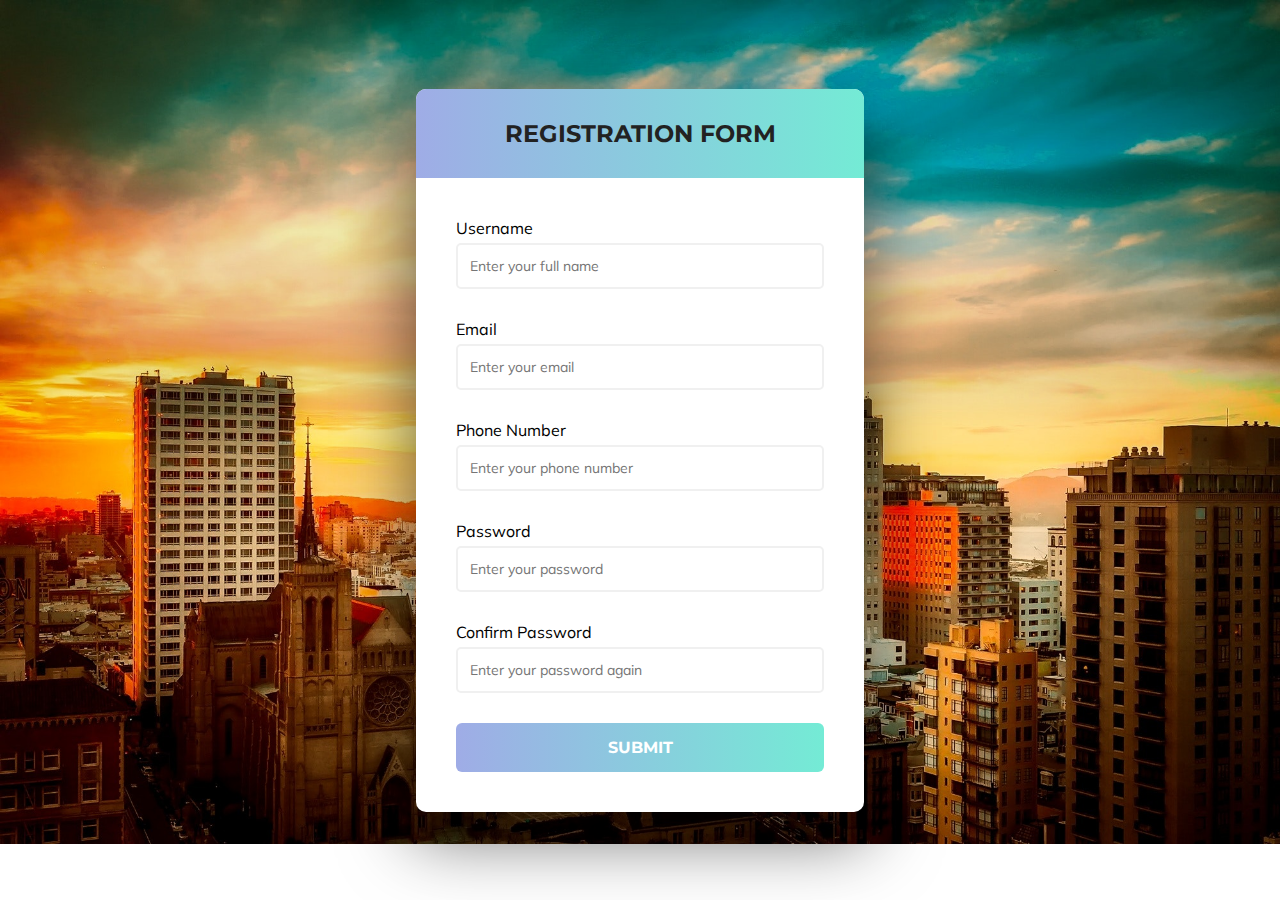
<file: index.html>
<!DOCTYPE html>
<html lang="en">
<head>
    <meta charset="UTF-8">
    <meta http-equiv="X-UA-Compatible" content="IE=edge">
    <meta name="viewport" content="width=device-width, initial-scale=1.0">

    <!-- font awesome -->
    <link rel="stylesheet" href="https://cdnjs.cloudflare.com/ajax/libs/font-awesome/6.3.0/css/all.min.css" integrity="sha512-SzlrxWUlpfuzQ+pcUCosxcglQRNAq/DZjVsC0lE40xsADsfeQoEypE+enwcOiGjk/bSuGGKHEyjSoQ1zVisanQ==" crossorigin="anonymous" referrerpolicy="no-referrer" />

    <!-- CSS  -->
    <link rel="stylesheet" type="text/css" href="css/style.css">
    <title>Document</title>
</head>
<body>
    <div class="container">
        <div class="header">
            <h2>REGISTRATION FORM</h2>
        </div>
        <form action="" class="form" id="form">
            <div class="form-control">
                <label for="">Username</label>
                <input type="text" name="" id="username" placeholder="Enter your full name" autocomplete="off">
                <i class="fa-solid fa-circle-check"></i>
                <i class="fa-solid fa-circle-exclamation"></i>
                <small>Error Message</small>
            </div>

            <div class="form-control">
                <label for="">Email</label>
                <input type="text" name="" id="email" placeholder="Enter your email" autocomplete="off">
                <i class="fa-solid fa-circle-check"></i>
                <i class="fa-solid fa-circle-exclamation"></i>
                <small>Error Message</small>
            </div>

            <div class="form-control">
                <label for="">Phone Number</label>
                <input type="number" name="" id="phone" placeholder="Enter your phone number" autocomplete="off">
                <i class="fa-solid fa-circle-check"></i>
                <i class="fa-solid fa-circle-exclamation"></i>
                <small>Error Message</small>
            </div>

            <div class="form-control">
                <label for="">Password</label>
                <input type="password" name="" id="password" placeholder="Enter your password" autocomplete="off">
                <i class="fa-solid fa-circle-check"></i>
                <i class="fa-solid fa-circle-exclamation"></i>
                <small>Error Message</small>
            </div>

            <div class="form-control">
                <label for="">Confirm Password</label>
                <input type="password" name="" id="cpassword" placeholder="Enter your password again" autocomplete="off">
                <i class="fa-solid fa-circle-check"></i>
                <i class="fa-solid fa-circle-exclamation"></i>
                <small>Error Message</small>
            </div>
            <input type="submit" value="Submit" class="btn">
        </form>
    </div>

    <!-- sweet alert cdn -->
    <!-- <script src="https://unpkg.com/sweetalert/dist/sweetalert.min.js"></script> -->

    <script type="text/javascript" src="./js/index.js"></script>
</body>
</html>
</file>
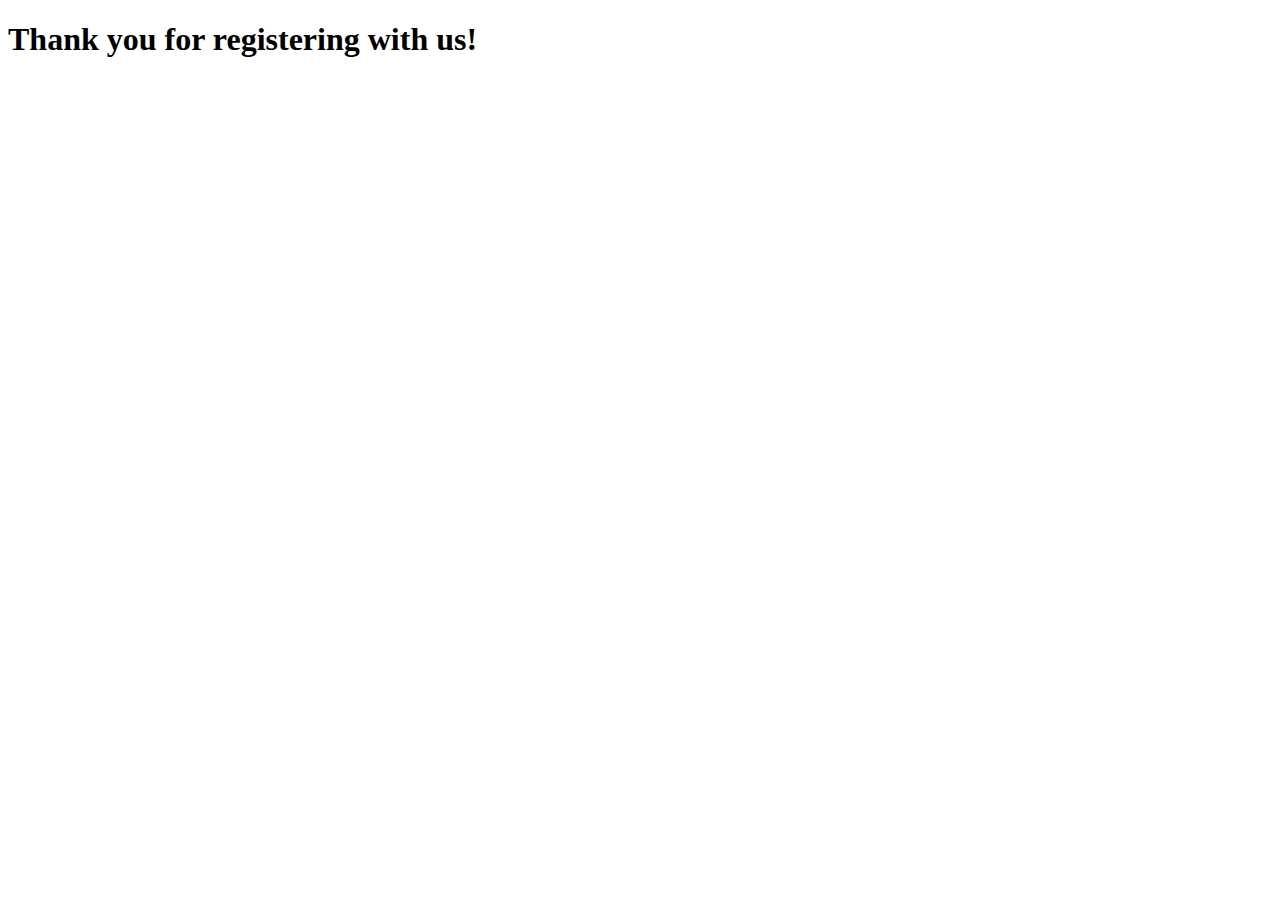
<file: success.html>
<!DOCTYPE html>
<html lang="en">
    <head>
    
        <title>Success Page</title>
    </head>
    <body>
        <h1>
            Thank you for registering with us!
            
        </h1>
    </body>
</html>
</file>
<file: css/style.css>
@import url('https://fonts.googleapis.com/css2?family=Montserrat:wght@500&family=Mulish:wght@500&display=swap');
*{
    margin: 0;
    padding: 0;
    box-sizing: border-box;
}

:root{
    --myfont: 'Mulish', sans-serif;
    --my-btn-font: 'Montserrat', sans-serif;
    --lg-lightcolor: linear-gradient(to left, rgba(116, 235, 213, 0.6), rgba(159, 172, 230, 0.6));
    --lg-color: linear-gradient(to left, #74ebd5, #9face6)
}

body{
    background:url('../images/bg.jpg');
    background-size: 100%;
    background-repeat: no-repeat;
    font-family: var(--myfont);
    display: flex;
    align-items: center;
    justify-content: center;
    min-height: 100vh;
    width: 100vw;
   
}
.container{
    background-color: #fff;
    border-radius: 10px;
    -webkit-border-radius: 10px;
    box-shadow: rgba(0, 0, 0, 0.56) 0px 22px 70px 4px;
    overflow: hidden;
    width: calc(100vw - 65vw);
    max-width: 100%;
}

.header{
    background: var(--lg-color);
    padding: 30px 0;
}

.header h2{
    color: #222;
    font-family: var(--my-btn-font);
    font-size: 24px;
    text-transform: uppercase;
    text-align: center;
}

.form{
    padding: 40px;
}

.form-control{
    margin-bottom: 30px;
    position: relative;
}
.form-control label{
    display: inline-block;
    margin-bottom: 5px;
}

.form-control input{
    width: 100%;
    border:2px solid #f0f0f0;
    border-radius: 5px;
    display: block;
    font-family: var(--myfont);
    font-size: 14px;
    padding: 12px;
}

.form-control input:focus{
    outline: none;
    border-color: #777;
}

.form-control.success input{
    border-color: #2ecc71;
}

.form-control.error input{
    border-color: #e74c3c;
}

.form-control i{
    position: absolute;
    right: 12px;
    top: 38px;
    visibility: hidden;
}

.form-control.success i.fa-circle-check{
    color: #2ecc71;
    visibility: visible;
}
.form-control.error i.fa-circle-exclamation{
    color: #e74c3c;
    visibility: visible;
}

.form-control small{
    color: #e74c3c;
    position: absolute;
    /* bottom: 0; */
    left: 0;
    visibility: hidden;
}

.form-control.error small{
    visibility: visible;
}

.form .btn{
    background: var(--lg-color);
    border-radius: 6px;
    border: none;
    outline: none;
    color: #fff;
    display: block;
    font-family: var(--my-btn-font);
    font-size: 16px;
    padding: 15px 0;
    margin-top: 20px;
    width: 100%;
    font-weight: bold;
    text-transform: uppercase;
    transition: all 1s ease;
}

.form .btn:hover{
    background: linear-gradient(to right, #74ebd5, #9face6);
}

@media(max-width:998px){
    body{
        background-size: cover;
    background-repeat: no-repeat;
    min-height: 100vh;
    width: 100vw;

    }
    .container{
        width: calc(100vw - 35vw);
        max-width: 100%;
    }
}

@media(max-width:1005px){
    body{
        background-size: cover;
    background-repeat: no-repeat;
    min-height: 100vh;
    width: 100vw;

    }
    .container{
        width: calc(100vw - 35vw);
        max-width: 100%;
    }
}
</file>
